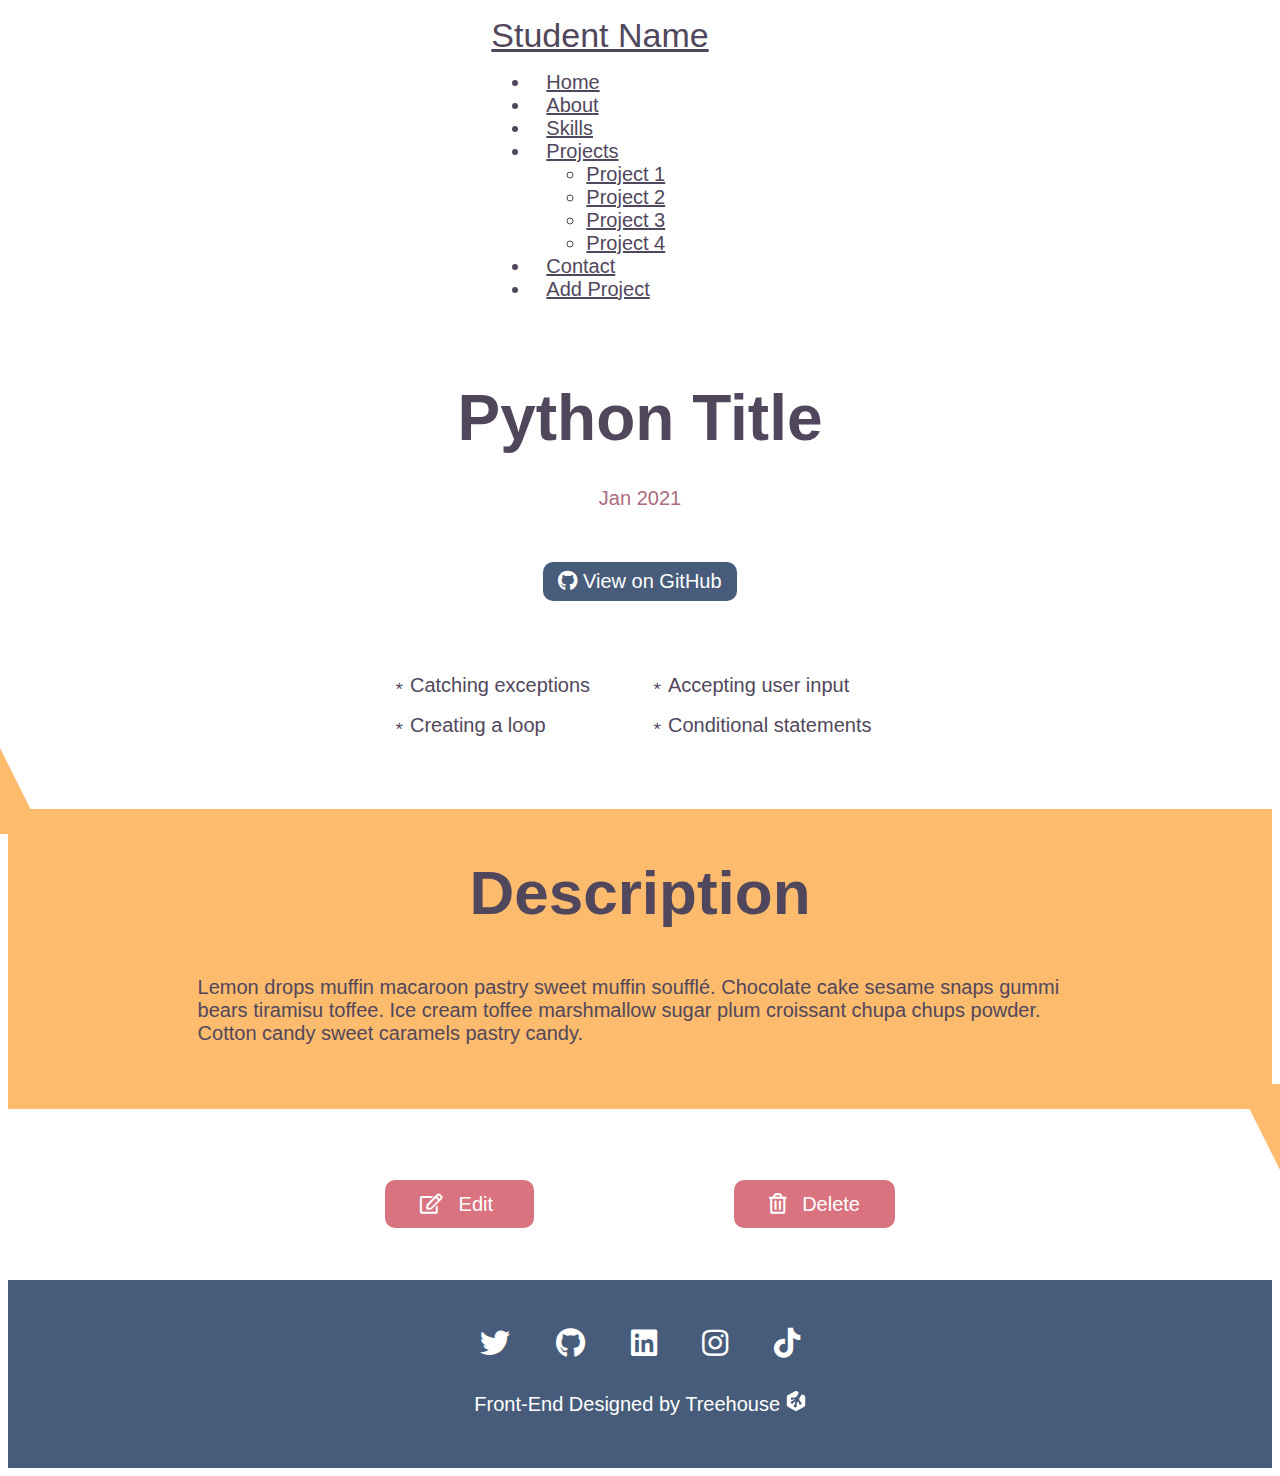
<file: detail.html>
<!DOCTYPE html>
<html>
    <head>
        <meta charset="utf-8">
        <meta http-equiv="X-UA-Compatible" content="IE=edge">
        <title>Portfolio</title>
        <meta name="description" content="A portfolio of my work">
        <meta name="viewport" content="width=device-width, initial-scale=1">
        <link rel="stylesheet" href="https://cdnjs.cloudflare.com/ajax/libs/font-awesome/5.15.3/css/all.min.css">
        <link rel="stylesheet" href="https://cdnjs.cloudflare.com/ajax/libs/font-awesome/5.15.3/css/all.min.css">
        <link href="https://cdn.jsdelivr.net/npm/bootstrap@5.0.0-beta2/dist/css/bootstrap.min.css" rel="stylesheet" integrity="sha384-BmbxuPwQa2lc/FVzBcNJ7UAyJxM6wuqIj61tLrc4wSX0szH/Ev+nYRRuWlolflfl" crossorigin="anonymous">
        <link rel="stylesheet" href="styles.css">
    </head>
    <body>
        <section class="navigation">
            <nav class="navbar navbar-expand-lg">
                <div class="container-fluid">
                    <a class="navbar-brand" href="#">Student Name</a>
                    <button class="toggle" type="button" data-bs-toggle="collapse" data-bs-target="#navbarContent" aria-controls="navbarContent" aria-expanded="false" aria-label="Toggle navigation">
                        <i class="fas fa-bars"></i>
                    </button>
                    <div class="collapse navbar-collapse" id="navbarContent">
                        <ul class="navbar-nav me-auto mb-2 mb-lg-0">
                            <li class="nav-item">
                                <a class="nav-link active" aria-current="page" href="#">Home</a>
                            </li>
                            <li class="nav-item">
                                <a class="nav-link" href="#about">About</a>
                            </li>
                            <li class="nav-item">
                                <a class="nav-link" href="#skills">Skills</a>
                            </li>
                            <li class="nav-item dropdown">
                                <a class="nav-link dropdown-toggle" href="#" id="navbarDropdown" role="button" data-bs-toggle="dropdown" aria-expanded="false">
                                Projects
                                </a>
                                <ul class="dropdown-menu" aria-labelledby="navbarDropdown">
                                <li><a class="dropdown-item" href="#project1">Project 1</a></li>
                                <li><a class="dropdown-item" href="#project2">Project 2</a></li>
                                <li><a class="dropdown-item" href="#project3">Project 3</a></li>
                                <li><a class="dropdown-item" href="#project4">Project 4</a></li>
                                </ul>
                            </li>
                            <li class="nav-item">
                                <a class="nav-link" href="#contact">Contact</a>
                            </li>
                            <li class="nav-item">
                                <a class="nav-link" href="#">Add Project</a>
                            </li>
                        </ul>
                    </div>
                </div>
            </nav>
        </section>
        <section class="header">
            <h1>Python Title</h1>
            <p>Jan 2021</p>
            <a href="#" class="github-btn">
                <i class="fab fa-github"></i>
                View on GitHub
            </a>
            <ul class="project-skills">
                <div>
                    <li>Catching exceptions</li>
                    <li>Creating a loop</li>
                    <li>Accepting user input</li>
                    <li>Conditional statements</li>
                </div>
            </ul>
        </section>
        <section id="project-desc">
            <div id="triangle5"></div>
            <h2>Description</h2>
            <p>
                Lemon drops muffin macaroon pastry sweet muffin soufflé. 
                Chocolate cake sesame snaps gummi bears tiramisu toffee. 
                Ice cream toffee marshmallow sugar plum croissant chupa chups powder. 
                Cotton candy sweet caramels pastry candy.
            </p>
            <div id="triangle6"></div>
        </section>
        <section id="edit-delete">
            <a href="#">
                <i class="fas fa-edit"></i>
                Edit
            </a>
            <a href="#">
                <i class="far fa-trash-alt"></i>
                Delete
            </a>
        </section>
        <section class="footer">
            <div class="socials">
                <!--Delete any you don't use-->
                <!--Icons from FontAwesome.com/icons-->
                <a href="">
                    <i class="fab fa-twitter"></i>
                </a>
                <a href="">
                    <i class="fab fa-github"></i>
                </a>
                <a href="">
                    <i class="fab fa-linkedin"></i>
                </a>
                <a href="">
                    <i class="fab fa-instagram"></i>
                </a>
                <a href="">
                    <i class="fab fa-tiktok"></i>
                </a>
            </div>
            <div class="treehouse">
                <p>
                    Front-End Designed by 
                    <a href="https://teamtreehouse.com">
                        Treehouse
                        <svg xmlns="http://www.w3.org/2000/svg" viewBox="0 0 229.75 249.54"><defs><style>.cls-1{fill:#fff;}</style></defs><g id="Layer_2" data-name="Layer 2"><g id="Layer_1-2" data-name="Layer 1"><path class="cls-1" d="M202.68,45.53c-8.27-4.67-21.47,2.85-29.49,16.8L158.67,87.59a31.83,31.83,0,0,0,2.15,32.65l.42.61C168,130.5,177,139.42,180,142.61a16.49,16.49,0,1,1-27.92,15.7,16.27,16.27,0,0,1-.48-6.55c.47-3.62-.69-9.53-5.89-15.32s-15.81,5.15-19.24,16.4l-.16.52c-3.43,11.25-5.6,21.07-5,22a19.33,19.33,0,0,1,1.07,1.77,18.58,18.58,0,1,1-25.13-7.69c.4-.22.81-.41,1.23-.6.69-.3,2.66-5,4.36-10.62s2.44-7.55,3.09-10.12c.87-3.44,2.15-10.59,1.51-14.13-.7-3.93-4.75-4.21-9-1.19-2.54,1.81-6.74,5.39-8.79,6.86-3.85,2.75-7.07,8.1-8.78,11.38a16.37,16.37,0,1,1-18-23.57c4.12-.9,18.15-9.47,26.61-15.52a30.89,30.89,0,0,0,4.92-4c2.53-3.23-.19-5.79-2.64-5.52-7.2.8-14.61,1.82-16,3.6A14.65,14.65,0,1,1,55.74,85.1a14.54,14.54,0,0,1,8.95-2.75c5.26.14,19.11,3,30.69.9l3-.53c11.58-2,25.45-12.13,31-22.52L141.42,39c6.68-11.73,6.19-24.57-1.1-28.69L127.14,2.83c-6.66-3.77-17.55-3.77-24.21,0L12.11,54C5.45,57.77,0,67.09,0,74.74V174.8c0,7.64,5.45,17,12.11,20.72l90.82,51.2c6.66,3.76,17.55,3.75,24.21,0l90.51-51.18c6.66-3.76,12.1-13.09,12.1-20.73V74.74c0-7.65-5.44-17-12.1-20.74Z"/></g></g></svg>
                    </a>
                </p>
            </div>
        </section>
        <script src="" async defer></script>
        <script src="https://cdn.jsdelivr.net/npm/bootstrap@5.0.0-beta2/dist/js/bootstrap.bundle.min.js" integrity="sha384-b5kHyXgcpbZJO/tY9Ul7kGkf1S0CWuKcCD38l8YkeH8z8QjE0GmW1gYU5S9FOnJ0" crossorigin="anonymous"></script>
    </body>
</html>
</file>
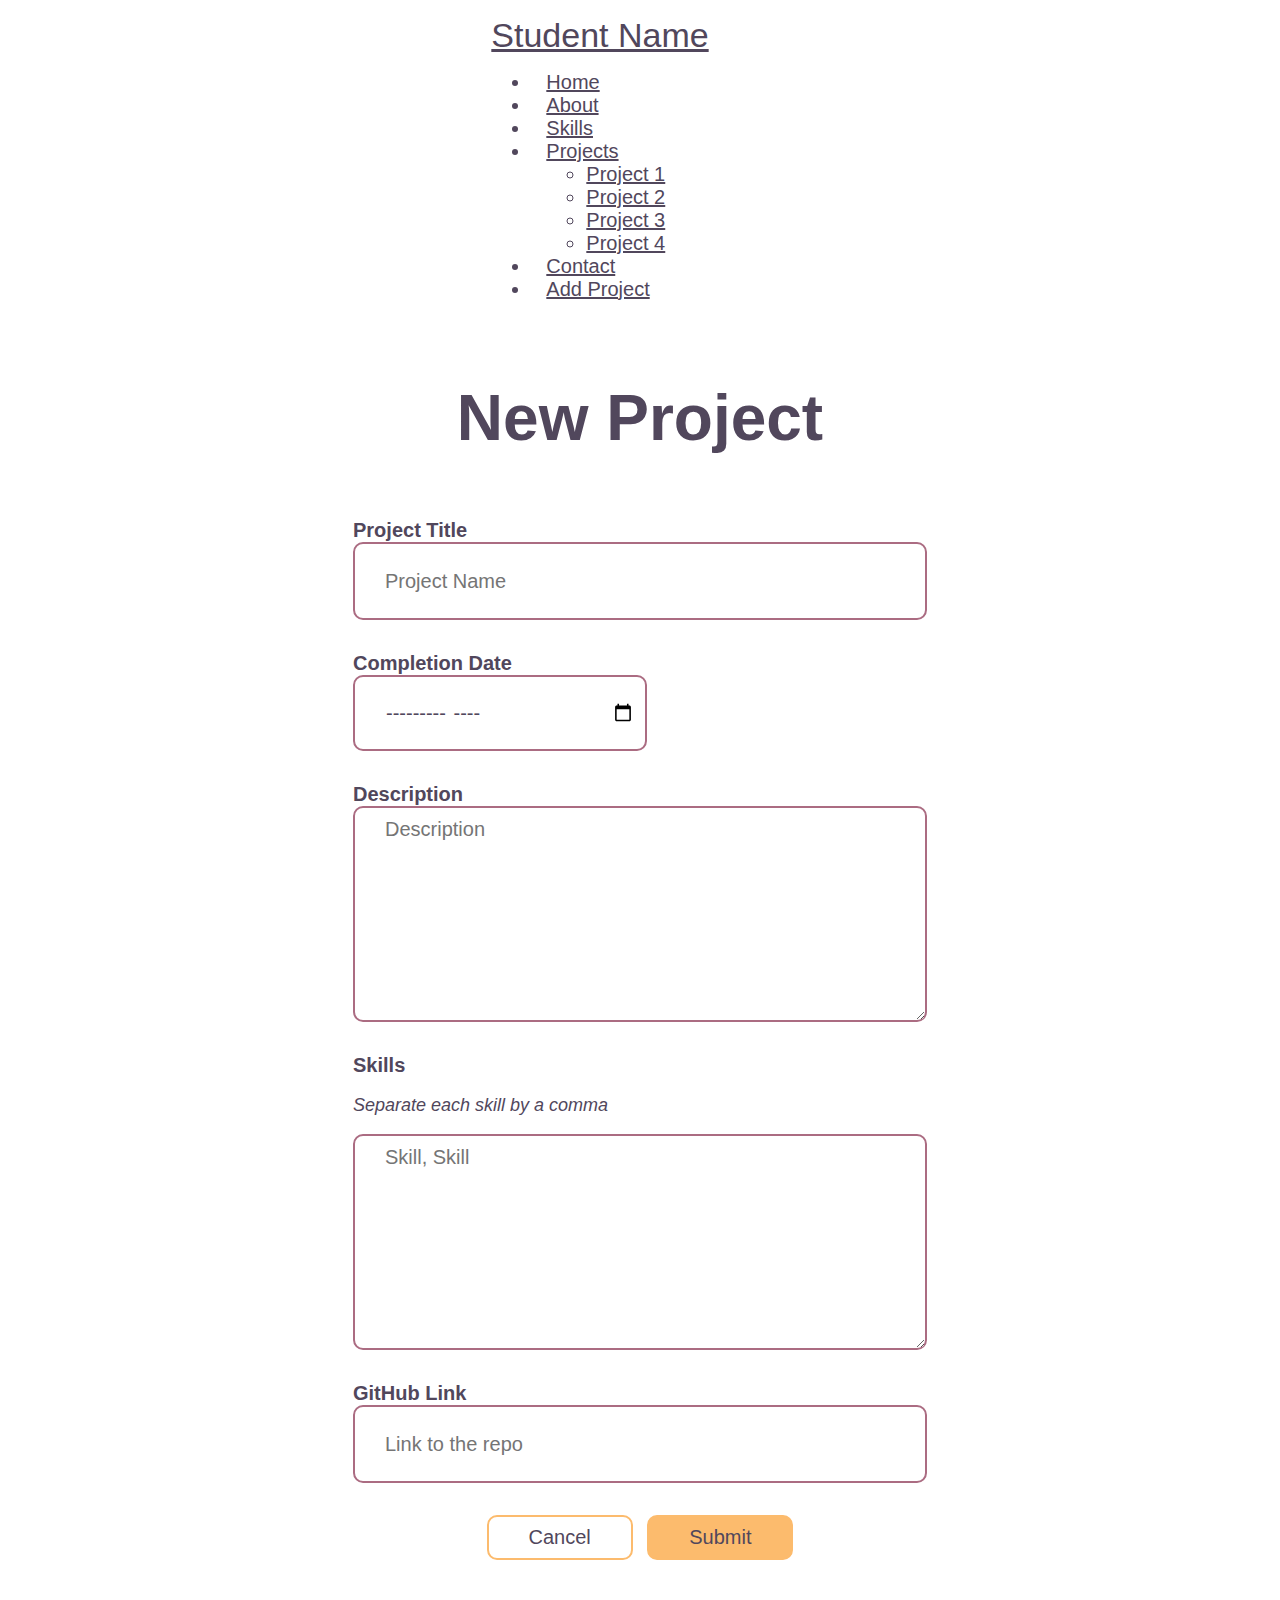
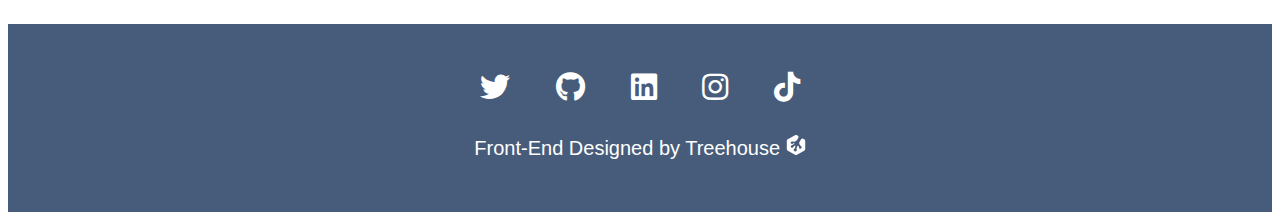
<file: projectform.html>
<!DOCTYPE html>
<html>
    <head>
        <meta charset="utf-8">
        <meta http-equiv="X-UA-Compatible" content="IE=edge">
        <title>Portfolio</title>
        <meta name="description" content="A portfolio of my work">
        <meta name="viewport" content="width=device-width, initial-scale=1">
        <link rel="stylesheet" href="https://cdnjs.cloudflare.com/ajax/libs/font-awesome/5.15.3/css/all.min.css">
        <link rel="stylesheet" href="https://cdnjs.cloudflare.com/ajax/libs/font-awesome/5.15.3/css/all.min.css">
        <link href="https://cdn.jsdelivr.net/npm/bootstrap@5.0.0-beta2/dist/css/bootstrap.min.css" rel="stylesheet" integrity="sha384-BmbxuPwQa2lc/FVzBcNJ7UAyJxM6wuqIj61tLrc4wSX0szH/Ev+nYRRuWlolflfl" crossorigin="anonymous">
        <link rel="stylesheet" href="styles.css">
    </head>
    <body>
        <section class="navigation">
            <nav class="navbar navbar-expand-lg">
                <div class="container-fluid">
                    <a class="navbar-brand" href="#">Student Name</a>
                    <button class="toggle" type="button" data-bs-toggle="collapse" data-bs-target="#navbarContent" aria-controls="navbarContent" aria-expanded="false" aria-label="Toggle navigation">
                        <i class="fas fa-bars"></i>
                    </button>
                    <div class="collapse navbar-collapse" id="navbarContent">
                        <ul class="navbar-nav me-auto mb-2 mb-lg-0">
                            <li class="nav-item">
                                <a class="nav-link active" aria-current="page" href="#">Home</a>
                            </li>
                            <li class="nav-item">
                                <a class="nav-link" href="#about">About</a>
                            </li>
                            <li class="nav-item">
                                <a class="nav-link" href="#skills">Skills</a>
                            </li>
                            <li class="nav-item dropdown">
                                <a class="nav-link dropdown-toggle" href="#" id="navbarDropdown" role="button" data-bs-toggle="dropdown" aria-expanded="false">
                                Projects
                                </a>
                                <ul class="dropdown-menu" aria-labelledby="navbarDropdown">
                                <li><a class="dropdown-item" href="#project1">Project 1</a></li>
                                <li><a class="dropdown-item" href="#project2">Project 2</a></li>
                                <li><a class="dropdown-item" href="#project3">Project 3</a></li>
                                <li><a class="dropdown-item" href="#project4">Project 4</a></li>
                                </ul>
                            </li>
                            <li class="nav-item">
                                <a class="nav-link" href="#contact">Contact</a>
                            </li>
                            <li class="nav-item">
                                <a class="nav-link" href="#">Add Project</a>
                            </li>
                        </ul>
                    </div>
                </div>
            </nav>
        </section>
        <section class="header">
            <h1>New Project</h1>
        </section>
        <section id="form">
            <form action="">
                <label for="title">Project Title</label>
                <input type="text" name="title" id="title" placeholder="Project Name" required>
                <label for="date">Completion Date</label>
                <input type="month" name="date" id="date" required>
                <label for="description">Description</label>
                <textarea name="desc" id="description" cols="30" rows="20" placeholder="Description" required></textarea>
                <label for="skills-list" id="skills-label">Skills</label>
                <p>Separate each skill by a comma</p>
                <textarea name="skills" id="skills-list" cols="30" rows="10" placeholder="Skill, Skill" required></textarea>
                <label for="github">GitHub Link</label>
                <input type="url" name="github" id="github" placeholder="Link to the repo" required>
                <div>
                    <button type="reset">Cancel</button>
                    <button type="submit">Submit</button>
                </div>
            </form>
        </section>
        <section class="footer">
            <div class="socials">
                <!--Delete any you don't use-->
                <!--Icons from FontAwesome.com/icons-->
                <a href="">
                    <i class="fab fa-twitter"></i>
                </a>
                <a href="">
                    <i class="fab fa-github"></i>
                </a>
                <a href="">
                    <i class="fab fa-linkedin"></i>
                </a>
                <a href="">
                    <i class="fab fa-instagram"></i>
                </a>
                <a href="">
                    <i class="fab fa-tiktok"></i>
                </a>
            </div>
            <div class="treehouse">
                <p>
                    Front-End Designed by 
                    <a href="https://teamtreehouse.com">
                        Treehouse
                        <svg xmlns="http://www.w3.org/2000/svg" viewBox="0 0 229.75 249.54"><defs><style>.cls-1{fill:#fff;}</style></defs><g id="Layer_2" data-name="Layer 2"><g id="Layer_1-2" data-name="Layer 1"><path class="cls-1" d="M202.68,45.53c-8.27-4.67-21.47,2.85-29.49,16.8L158.67,87.59a31.83,31.83,0,0,0,2.15,32.65l.42.61C168,130.5,177,139.42,180,142.61a16.49,16.49,0,1,1-27.92,15.7,16.27,16.27,0,0,1-.48-6.55c.47-3.62-.69-9.53-5.89-15.32s-15.81,5.15-19.24,16.4l-.16.52c-3.43,11.25-5.6,21.07-5,22a19.33,19.33,0,0,1,1.07,1.77,18.58,18.58,0,1,1-25.13-7.69c.4-.22.81-.41,1.23-.6.69-.3,2.66-5,4.36-10.62s2.44-7.55,3.09-10.12c.87-3.44,2.15-10.59,1.51-14.13-.7-3.93-4.75-4.21-9-1.19-2.54,1.81-6.74,5.39-8.79,6.86-3.85,2.75-7.07,8.1-8.78,11.38a16.37,16.37,0,1,1-18-23.57c4.12-.9,18.15-9.47,26.61-15.52a30.89,30.89,0,0,0,4.92-4c2.53-3.23-.19-5.79-2.64-5.52-7.2.8-14.61,1.82-16,3.6A14.65,14.65,0,1,1,55.74,85.1a14.54,14.54,0,0,1,8.95-2.75c5.26.14,19.11,3,30.69.9l3-.53c11.58-2,25.45-12.13,31-22.52L141.42,39c6.68-11.73,6.19-24.57-1.1-28.69L127.14,2.83c-6.66-3.77-17.55-3.77-24.21,0L12.11,54C5.45,57.77,0,67.09,0,74.74V174.8c0,7.64,5.45,17,12.11,20.72l90.82,51.2c6.66,3.76,17.55,3.75,24.21,0l90.51-51.18c6.66-3.76,12.1-13.09,12.1-20.73V74.74c0-7.65-5.44-17-12.1-20.74Z"/></g></g></svg>
                    </a>
                </p>
            </div>
        </section>
        <script src="" async defer></script>
        <script src="https://cdn.jsdelivr.net/npm/bootstrap@5.0.0-beta2/dist/js/bootstrap.bundle.min.js" integrity="sha384-b5kHyXgcpbZJO/tY9Ul7kGkf1S0CWuKcCD38l8YkeH8z8QjE0GmW1gYU5S9FOnJ0" crossorigin="anonymous"></script>
    </body>
</html>
</file>
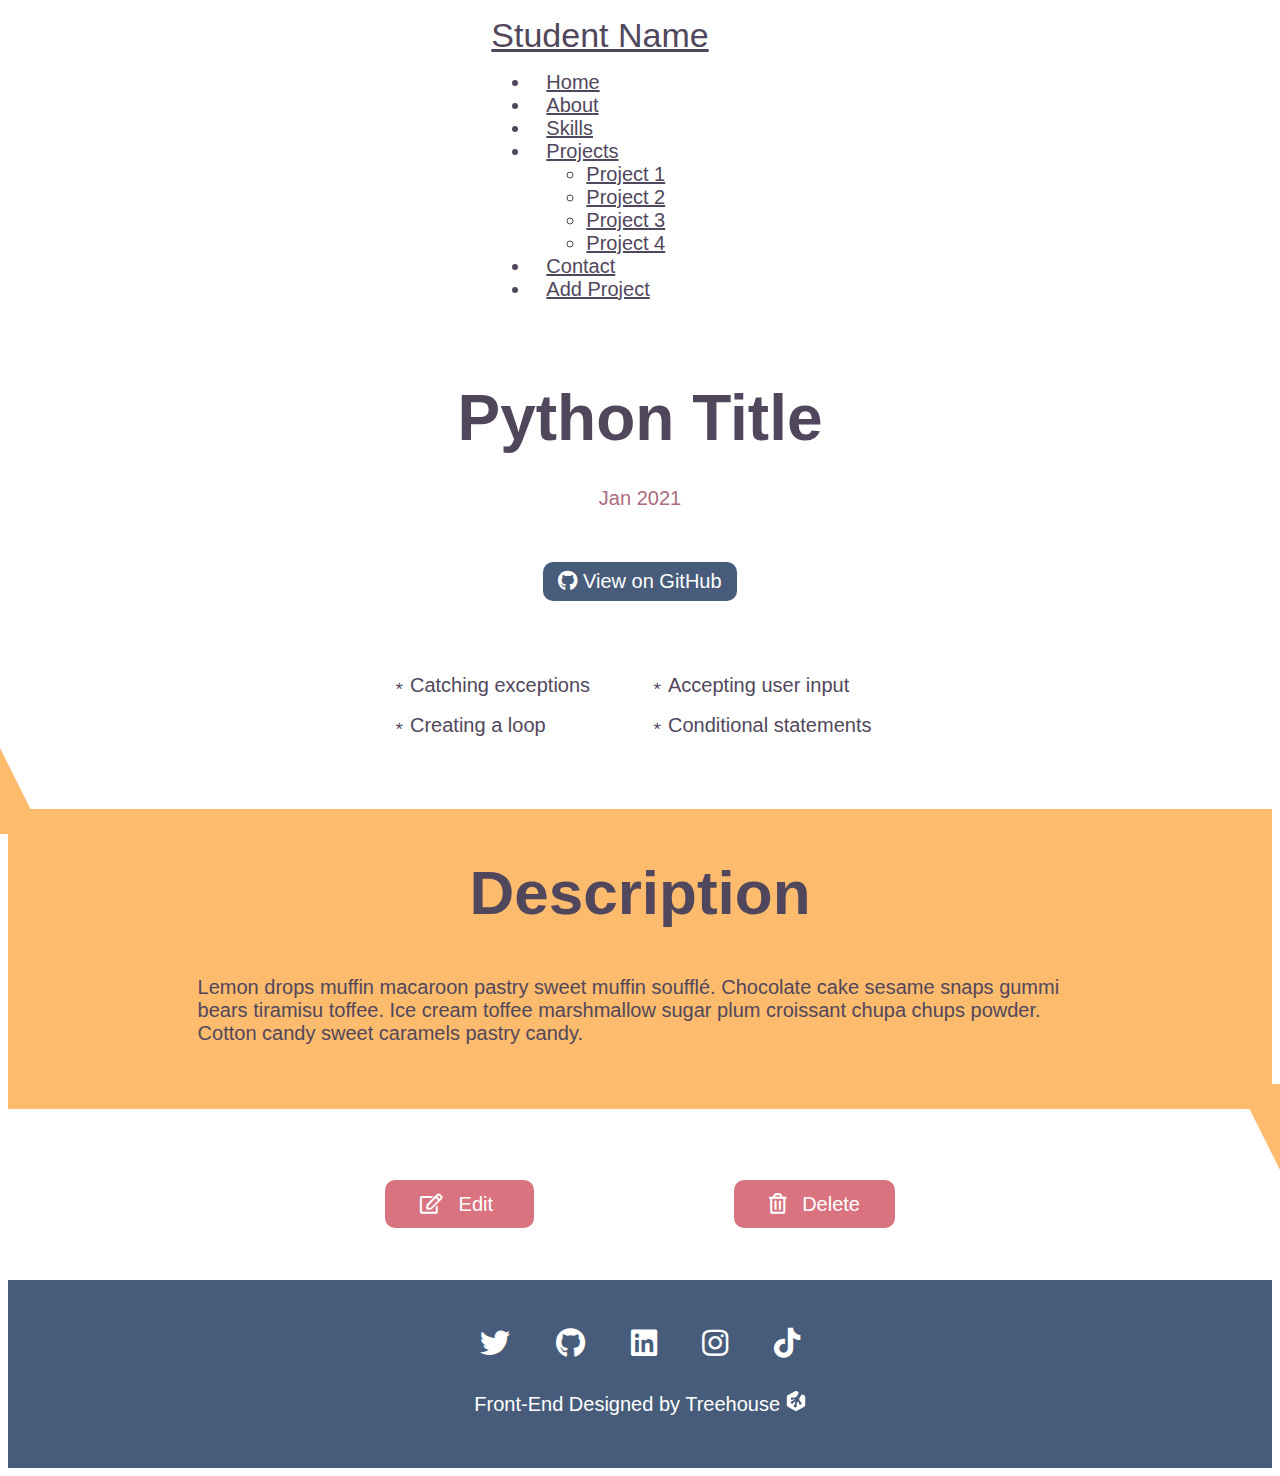
<file: templates/detail.html>
<!DOCTYPE html>
<html>
    <head>
        <meta charset="utf-8">
        <meta http-equiv="X-UA-Compatible" content="IE=edge">
        <title>Portfolio</title>
        <meta name="description" content="A portfolio of my work">
        <meta name="viewport" content="width=device-width, initial-scale=1">
        <link rel="stylesheet" href="https://cdnjs.cloudflare.com/ajax/libs/font-awesome/5.15.3/css/all.min.css">
        <link rel="stylesheet" href="https://cdnjs.cloudflare.com/ajax/libs/font-awesome/5.15.3/css/all.min.css">
        <link href="https://cdn.jsdelivr.net/npm/bootstrap@5.0.0-beta2/dist/css/bootstrap.min.css" rel="stylesheet" integrity="sha384-BmbxuPwQa2lc/FVzBcNJ7UAyJxM6wuqIj61tLrc4wSX0szH/Ev+nYRRuWlolflfl" crossorigin="anonymous">
        <link rel="stylesheet" href="/static/styles.css">
    </head>
    <body>
        <section class="navigation">
            <nav class="navbar navbar-expand-lg">
                <div class="container-fluid">
                    <a class="navbar-brand" href="#">Student Name</a>
                    <button class="toggle" type="button" data-bs-toggle="collapse" data-bs-target="#navbarContent" aria-controls="navbarContent" aria-expanded="false" aria-label="Toggle navigation">
                        <i class="fas fa-bars"></i>
                    </button>
                    <div class="collapse navbar-collapse" id="navbarContent">
                        <ul class="navbar-nav me-auto mb-2 mb-lg-0">
                            <li class="nav-item">
                                <a class="nav-link active" aria-current="page" href="#">Home</a>
                            </li>
                            <li class="nav-item">
                                <a class="nav-link" href="#about">About</a>
                            </li>
                            <li class="nav-item">
                                <a class="nav-link" href="#skills">Skills</a>
                            </li>
                            <li class="nav-item dropdown">
                                <a class="nav-link dropdown-toggle" href="#" id="navbarDropdown" role="button" data-bs-toggle="dropdown" aria-expanded="false">
                                Projects
                                </a>
                                <ul class="dropdown-menu" aria-labelledby="navbarDropdown">
                                <li><a class="dropdown-item" href="#project1">Project 1</a></li>
                                <li><a class="dropdown-item" href="#project2">Project 2</a></li>
                                <li><a class="dropdown-item" href="#project3">Project 3</a></li>
                                <li><a class="dropdown-item" href="#project4">Project 4</a></li>
                                </ul>
                            </li>
                            <li class="nav-item">
                                <a class="nav-link" href="#contact">Contact</a>
                            </li>
                            <li class="nav-item">
                                <a class="nav-link" href="#">Add Project</a>
                            </li>
                        </ul>
                    </div>
                </div>
            </nav>
        </section>
        <section class="header">
            <h1>Python Title</h1>
            <p>Jan 2021</p>
            <a href="#" class="github-btn">
                <i class="fab fa-github"></i>
                View on GitHub
            </a>
            <ul class="project-skills">
                <div>
                    <li>Catching exceptions</li>
                    <li>Creating a loop</li>
                    <li>Accepting user input</li>
                    <li>Conditional statements</li>
                </div>
            </ul>
        </section>
        <section id="project-desc">
            <div id="triangle5"></div>
            <h2>Description</h2>
            <p>
                Lemon drops muffin macaroon pastry sweet muffin soufflé. 
                Chocolate cake sesame snaps gummi bears tiramisu toffee. 
                Ice cream toffee marshmallow sugar plum croissant chupa chups powder. 
                Cotton candy sweet caramels pastry candy.
            </p>
            <div id="triangle6"></div>
        </section>
        <section id="edit-delete">
            <a href="#">
                <i class="fas fa-edit"></i>
                Edit
            </a>
            <a href="#">
                <i class="far fa-trash-alt"></i>
                Delete
            </a>
        </section>
        <section class="footer">
            <div class="socials">
                <!--Delete any you don't use-->
                <!--Icons from FontAwesome.com/icons-->
                <a href="">
                    <i class="fab fa-twitter"></i>
                </a>
                <a href="">
                    <i class="fab fa-github"></i>
                </a>
                <a href="">
                    <i class="fab fa-linkedin"></i>
                </a>
                <a href="">
                    <i class="fab fa-instagram"></i>
                </a>
                <a href="">
                    <i class="fab fa-tiktok"></i>
                </a>
            </div>
            <div class="treehouse">
                <p>
                    Front-End Designed by 
                    <a href="https://teamtreehouse.com">
                        Treehouse
                        <svg xmlns="http://www.w3.org/2000/svg" viewBox="0 0 229.75 249.54"><defs><style>.cls-1{fill:#fff;}</style></defs><g id="Layer_2" data-name="Layer 2"><g id="Layer_1-2" data-name="Layer 1"><path class="cls-1" d="M202.68,45.53c-8.27-4.67-21.47,2.85-29.49,16.8L158.67,87.59a31.83,31.83,0,0,0,2.15,32.65l.42.61C168,130.5,177,139.42,180,142.61a16.49,16.49,0,1,1-27.92,15.7,16.27,16.27,0,0,1-.48-6.55c.47-3.62-.69-9.53-5.89-15.32s-15.81,5.15-19.24,16.4l-.16.52c-3.43,11.25-5.6,21.07-5,22a19.33,19.33,0,0,1,1.07,1.77,18.58,18.58,0,1,1-25.13-7.69c.4-.22.81-.41,1.23-.6.69-.3,2.66-5,4.36-10.62s2.44-7.55,3.09-10.12c.87-3.44,2.15-10.59,1.51-14.13-.7-3.93-4.75-4.21-9-1.19-2.54,1.81-6.74,5.39-8.79,6.86-3.85,2.75-7.07,8.1-8.78,11.38a16.37,16.37,0,1,1-18-23.57c4.12-.9,18.15-9.47,26.61-15.52a30.89,30.89,0,0,0,4.92-4c2.53-3.23-.19-5.79-2.64-5.52-7.2.8-14.61,1.82-16,3.6A14.65,14.65,0,1,1,55.74,85.1a14.54,14.54,0,0,1,8.95-2.75c5.26.14,19.11,3,30.69.9l3-.53c11.58-2,25.45-12.13,31-22.52L141.42,39c6.68-11.73,6.19-24.57-1.1-28.69L127.14,2.83c-6.66-3.77-17.55-3.77-24.21,0L12.11,54C5.45,57.77,0,67.09,0,74.74V174.8c0,7.64,5.45,17,12.11,20.72l90.82,51.2c6.66,3.76,17.55,3.75,24.21,0l90.51-51.18c6.66-3.76,12.1-13.09,12.1-20.73V74.74c0-7.65-5.44-17-12.1-20.74Z"/></g></g></svg>
                    </a>
                </p>
            </div>
        </section>
        <script src="" async defer></script>
        <script src="https://cdn.jsdelivr.net/npm/bootstrap@5.0.0-beta2/dist/js/bootstrap.bundle.min.js" integrity="sha384-b5kHyXgcpbZJO/tY9Ul7kGkf1S0CWuKcCD38l8YkeH8z8QjE0GmW1gYU5S9FOnJ0" crossorigin="anonymous"></script>
    </body>
</html>
</file>
<file: styles.css>
/*******
Colors
*******/
:root {
    --primary-text: #51475c;
    --secondary-text: #ab6c82;
    --primary: #475c7a;
    --secondary: #fcbb6d;
    --accent: #d8737f;
    --white:  #fff;
}

/*******
FONT
*******/

* {
    font-family: 'Roboto', Arial, Helvetica, sans-serif;
    color: var(--primary-text);
}

p, 
li, 
a {
    font-size: 20px;
}

h2 {
    font-size: 30px;
    font-weight: bold;
}

h3 {
    font-size: 25px;
    font-weight: bold;
}

body {
    overflow-x: hidden;
}

/*******
Nav
*******/

nav {
    margin-top: 1rem;
}

.navbar-brand {
    color: var(--primary-text);
    font-size: 20px;
}

.navbar-brand:hover,
.navbar-brand:focus {
    color: var(--primary-text);
}

.nav-item a {
    color: var(--primary-text);
    font-size: 20px;
}

.nav-item a:hover,
.nav-item a:focus {
    color: var(--white);
    background-color: var(--accent);
    padding-left: 10px;
}

.toggle {
    color: var(--primary-text);
    border: none;
    background-color: transparent;
    font-size: 20px;
}

.dropdown-menu li a:hover,
.dropdown-menu li a:focus {
    background-color: var(--accent);
    color: var(--white);
}

/******************
Header  - Homepage
******************/

.header {
    margin-left: 5%;
    margin-right: 5%;
    margin-top: 5rem;
    text-align: center;
}

.header h1{
    font-size: 32px;
    font-weight: bold;
}

.header p {
    font-size: 20px;
    color: var(--secondary-text);
}

.header img {
    height: 180px;
    width: 180px;
    border-radius: 100%;
    object-fit: cover;
    margin-bottom: 6rem;
    margin-top: 4rem;
}

/***************
Header - Detail
***************/

.header .github-btn {
    display: inline-block;
    margin-top: 2rem;
    margin-bottom: 4rem;
}

.header .project-skills {
    list-style: none;
    text-align: left;
    margin: auto;
    line-height: 40px;
    max-width: 250px;
    margin-bottom: 4rem;
}

.header .project-skills li {
    position: relative;
}

.header  .project-skills li::before {
    content: '\FE61';
    position: absolute;
    left: -20px;
}

/*******
About
*******/

#about {
    text-align: center;
    background-color: var(--primary);
    padding: 5%;
    position: relative;
}

#triangle1 {
    display: inline-block;
    width: 0;
    height: 0;
    border-left: 50px solid var(--primary);
    border-bottom: 50px solid transparent;
    position: absolute;
    bottom: -50px;
    left: 0;
}

#triangle2 {
    display: inline-block;
    width: 0;
    height: 0;
    border-left: 50px solid transparent;
    border-right: 50px solid transparent;
    border-top: 100px solid var(--primary);
    position: absolute;
    bottom: -100px;
    left: 5px;
}

#about  h2, 
#about p {
    color: var(--white);
    margin: auto;
}

#about h2 {
    margin-top: 1rem;
    margin-bottom: 2rem;
}

#about p {
    text-align: left;
    margin-bottom: 2rem;
}

/*******
Skills
*******/

#skills {
    margin-top: 7rem;
    text-align: center;
}

#skills .fas {
    color: var(--accent);
    font-size: 34px;
    margin-bottom: 2rem;
}

#skills h2 {
    margin-bottom: 3rem;
}

#skills ul {
    padding: 0%;
    margin-bottom: 6rem;
}

#skills li {
    list-style-type: none;
    line-height: 50px;
}

/*******
Projects
*******/

#projects {
    background-color: var(--secondary);
    position: relative;
    text-align: center;
    padding: 5%;
}

#triangle3 {
    position: absolute;
    width: 0;
    height: 0;
    border-top: 75px solid var(--white);
    border-left: 75px solid transparent;
    right: 0;
    top: 0;
}

#projects .fas {
    font-size: 34px;
    margin-bottom: 2rem;
    margin-top: 4rem;
    color: var(--accent);
}

#projects .a-project {
    text-align: left;
    margin-left: 5%;
    margin-right: 5%;
}

#projects .a-project h3 {
    margin-bottom: 2rem;
    margin-top: 3rem;
}

.github-btn {
    border-radius: 10px;
    background-color: var(--primary);
    padding: 8px 15px;
    color: var(--white);
    text-decoration: none;
}

.github-btn i {
    color: var(--white);
}

#projects .a-project p {
    margin-top: 2rem;
}

#projects #triangle4 {
    width: 0;
    height: 0;
    border-top: 50px solid transparent;
    border-right: 100px solid var(--secondary);
    border-bottom: 50px solid transparent;
    position: absolute;
    bottom: -50px;
    right: 0;
    transform: rotate(15deg);
    overflow: hidden;
}

/*******
Contact
*******/

#contact {
    margin-left: 5%;
    margin-right: 5%;
    text-align: center;
    margin-bottom: 6rem;
}

#contact .fa-paper-plane {
    font-size: 34px;
    margin-bottom: 2rem;
    margin-top: 4rem;
    color: var(--accent);
}

#contact  h2 {
    margin-bottom: 2rem;
}

#contact p {
    text-align: left;
    padding-left: 5%;
    padding-right: 5%;
    margin-bottom: 2rem;
}

#contact p  i {
    margin-right: 15px;
}

/*******
Footer
*******/

.footer {
    background-color: var(--primary);
    text-align: center;
    padding-bottom: 2rem;
}

.footer  i,
.footer p,
.footer a {
    color: var(--white);
    text-decoration: none;
}

.footer .socials  {
    padding-top: 3rem;
    margin-bottom: 2rem;
}

.footer .socials i {
    font-size: 30px;
    padding: 0  10px;
}

.footer svg {
    height: 20px;
    width: 20px;
}

/********************
Description - Detail
********************/

#project-desc  {
    background-color: var(--secondary);
    position: relative;
    text-align: center;
    padding-right: 5%;
    padding-left: 5%;
}

#triangle5 {
    width: 0;
    height: 0;
    border-left: 50px solid transparent;
    border-right: 50px solid transparent;
    border-bottom: 100px solid var(--secondary);
    position: absolute;
    top: -75px;
    left: -65px;
}

#project-desc h2 {
    padding-top: 3rem;
    margin-bottom: 3rem;
}

#project-desc p {
    text-align: left;
    padding-bottom: 4rem;
}

#triangle6 {
    width: 0;
    height: 0;
    border-left: 50px solid transparent;
    border-right: 50px solid transparent;
    border-top: 100px solid var(--secondary);
    position: absolute;
    bottom: -75px;
    right: -65px;
}

/********************
Buttons - Detail
********************/

#edit-delete {
    padding-top: 4rem;
    padding-bottom: 4rem;
    text-align: center;
}

#edit-delete a {
    background-color: var(--accent);
    border-radius: 10px;
    color: var(--white);
    padding: 13px 35px;
    text-decoration: none;
}

#edit-delete a:first-of-type  {
    margin-right: 20px;
}

#edit-delete a i {
    color: var(--white);
    margin-right: 10px;
    font-weight: normal;
}

/*******
Form
*******/

#form {
    width: fit-content;
    margin: auto;
    margin-top: 4rem;
    margin-bottom: 4rem;
}

#form input,
#form textarea {
    border: none;
    border: 2px solid;
    border-radius: 10px;
    border-color: var(--secondary-text);
    width: 300px;
    height: 72px;
    display: block;
    font-size: 20px;
    padding-left: 15px;
    padding-right: 10px;
    margin-bottom: 2rem;
}

#form input[type='month'] {
    width: 250px;
}

#form textarea {
    padding-top: 10px;
    height: 200px;
}

#form label {
    font-size: 20px;
    font-weight: bold;
    margin-bottom: 20px;
    text-align: left;
}

#form #skills-label {
    margin-bottom: 0px;
}

#form p {
    font-size: 18px;
    font-style: italic;
}

#form div {
    text-align: center;
}

#form button {
    border: 2px solid var(--secondary);
    border-radius: 10px;
    font-size: 20px;
    padding: 9px 40px;
}

#form button[type='reset'] {
    margin-right: 10px;
    background-color: var(--white);
}

#form button[type='submit'] {
    background-color: var(--secondary);
}

/********************
EXCEEDS - About Page
********************/

#about-page {
    background-color: var(--secondary);
    position: relative;
    padding: 3rem 5%;
    text-align: center;
}

#about-page #triangle7,
#about-page #triangle8 {
    width: 0;
    height: 0;
    border-left: 50px solid transparent;
    border-right: 50px solid transparent;
    border-bottom: 100px solid var(--secondary);
    position: absolute;
    top: -75px;
}

#about-page #triangle7 {
    right: -50px;
}

#about-page #triangle8 {
    right: 0px;
}

#about-page h2 {
    margin-bottom: 4rem;
}

#about-page p {
    margin-top: 2rem;
    text-align: left;
    margin-bottom: 5rem;
}

#about-page a {
    background-color: var(--accent);
    text-decoration: none;
    color: var(--white);
    border-radius: 10px;
    font-size: 20px;
    padding: 9px 40px;
}

#about-page a i {
    color: var(--white);
    font-size: 20px;
    padding-right: 10px;
}

/*******
Media Queries
*******/

@media (min-width: 992px){
    h2 {
        font-size: 62px;
    }

    .header h1 {
        font-size: 64px;
        margin-bottom: 2rem;
    }

    .header img {
        height: 320px;
        width: 320px;
    }

    .navigation {
        width: fit-content;
        margin: auto;
    }

    .navigation .navbar-brand {
        margin-right: 5rem;
        font-size: 34px;
    }

    .navigation button {
        display: none;
    }

    .navigation .nav-item {
        padding-left: 5px;
        padding-right: 5px;
    }

    #about,
    #projects,
    #contact,
    #about-page {
        padding: 5% 15%;
    }

    #about p {
        padding-left: 5%;
        padding-right: 5%;
    }

    #skills .fas,
    #projects .fa-file-code,
    #contact .fa-paper-plane {
        font-size: 100px;
        margin-bottom: 4rem;
    }

    #skills .fas {
        margin-bottom: 6rem;
    }

    #skills ul {
        -webkit-column-count: 2;  /* Chrome/Opera, Safari */
        -moz-column-count: 2; /* Mozilla Firefox */
        column-count: 2;
        margin-left: 15%;
        margin-right: 15%;
    }

    #contact {
        margin-top: 4rem;
        margin-bottom: 6rem;
    }

    #contact h2 {
        margin-bottom: 5rem;
    }

    .footer .socials i {
        padding: 0  20px;
    }

    #project-desc  {
        padding-right: 15%;
        padding-left: 15%;
    }

    #form input,
    #form textarea  {
        width: 450px;
        padding-left: 30px;
    }
}

@media (min-width: 1200px){
    .navigation .nav-item {
        padding-left: 15px;
        padding-right: 15px;
    }

    #skills li {
        font-size: 28px;
        line-height: 80px;
    }

    #projects h2 {
        margin-bottom: 6rem;
    }

    #projects .a-project {
        margin-bottom: 6rem;
    }

    .header .project-skills {
        -webkit-column-count: 2;  /* Chrome/Opera, Safari */
        -moz-column-count: 2; /* Mozilla Firefox */
        column-count: 2;
        max-width: 500px;
    }

    #edit-delete a:first-of-type  {
        margin-right: 200px;
    }

    #form input,
    #form textarea {
        width: 530px;
    }
}
</file>
<file: static/styles.css>
/*******
Colors
*******/
:root {
    --primary-text: #51475c;
    --secondary-text: #ab6c82;
    --primary: #475c7a;
    --secondary: #fcbb6d;
    --accent: #d8737f;
    --white:  #fff;
}

/*******
FONT
*******/

* {
    font-family: 'Roboto', Arial, Helvetica, sans-serif;
    color: var(--primary-text);
}

p, 
li, 
a {
    font-size: 20px;
}

h2 {
    font-size: 30px;
    font-weight: bold;
}

h3 {
    font-size: 25px;
    font-weight: bold;
}

body {
    overflow-x: hidden;
}

/*******
Nav
*******/

nav {
    margin-top: 1rem;
}

.navbar-brand {
    color: var(--primary-text);
    font-size: 20px;
}

.navbar-brand:hover,
.navbar-brand:focus {
    color: var(--primary-text);
}

.nav-item a {
    color: var(--primary-text);
    font-size: 20px;
}

.nav-item a:hover,
.nav-item a:focus {
    color: var(--white);
    background-color: var(--accent);
    padding-left: 10px;
}

.toggle {
    color: var(--primary-text);
    border: none;
    background-color: transparent;
    font-size: 20px;
}

.dropdown-menu li a:hover,
.dropdown-menu li a:focus {
    background-color: var(--accent);
    color: var(--white);
}


/******************
Header  - Homepage
******************/

.header {
    margin-left: 5%;
    margin-right: 5%;
    margin-top: 5rem;
    text-align: center;
}

.header h1{
    font-size: 32px;
    font-weight: bold;
}

.header p {
    font-size: 20px;
    color: var(--secondary-text);
}

.header img {
    height: 180px;
    width: 180px;
    border-radius: 100%;
    object-fit: cover;
    margin-bottom: 6rem;
    margin-top: 4rem;
}

/***************
Header - Detail
***************/

.header .github-btn {
    display: inline-block;
    margin-top: 2rem;
    margin-bottom: 4rem;
}

.header .project-skills {
    list-style: none;
    text-align: left;
    margin: auto;
    line-height: 40px;
    max-width: 250px;
    margin-bottom: 4rem;
}

.header .project-skills li {
    position: relative;
}

.header  .project-skills li::before {
    content: '\FE61';
    position: absolute;
    left: -20px;
}

/*******
About
*******/

#about {
    text-align: center;
    background-color: var(--primary);
    padding: 5%;
    position: relative;
}

#triangle1 {
    display: inline-block;
    width: 0;
    height: 0;
    border-left: 50px solid var(--primary);
    border-bottom: 50px solid transparent;
    position: absolute;
    bottom: -50px;
    left: 0;
}

#triangle2 {
    display: inline-block;
    width: 0;
    height: 0;
    border-left: 50px solid transparent;
    border-right: 50px solid transparent;
    border-top: 100px solid var(--primary);
    position: absolute;
    bottom: -100px;
    left: 5px;
}

#about  h2, 
#about p {
    color: var(--white);
    margin: auto;
}

#about h2 {
    margin-top: 1rem;
    margin-bottom: 2rem;
}

#about p {
    text-align: left;
    margin-bottom: 2rem;
}

/*******
Skills
*******/

#skills {
    margin-top: 7rem;
    text-align: center;
}

#skills .fas {
    color: var(--accent);
    font-size: 34px;
    margin-bottom: 2rem;
}

#skills h2 {
    margin-bottom: 3rem;
}

#skills ul {
    padding: 0%;
    margin-bottom: 6rem;
}

#skills li {
    list-style-type: none;
    line-height: 50px;
}

/*******
Projects
*******/

#projects {
    background-color: var(--secondary);
    position: relative;
    text-align: center;
    padding: 5%;
}

#triangle3 {
    position: absolute;
    width: 0;
    height: 0;
    border-top: 75px solid var(--white);
    border-left: 75px solid transparent;
    right: 0;
    top: 0;
}

#projects .fas {
    font-size: 34px;
    margin-bottom: 2rem;
    margin-top: 4rem;
    color: var(--accent);
}

#projects .a-project {
    text-align: left;
    margin-left: 5%;
    margin-right: 5%;
}

#projects .a-project h3 {
    margin-bottom: 2rem;
    margin-top: 3rem;
}

.github-btn {
    border-radius: 10px;
    background-color: var(--primary);
    padding: 8px 15px;
    color: var(--white);
    text-decoration: none;
}

.github-btn i {
    color: var(--white);
}

#projects .a-project p {
    margin-top: 2rem;
}

#projects #triangle4 {
    width: 0;
    height: 0;
    border-top: 50px solid transparent;
    border-right: 100px solid var(--secondary);
    border-bottom: 50px solid transparent;
    position: absolute;
    bottom: -50px;
    right: 0;
    transform: rotate(15deg);
    overflow: hidden;
}

/*******
Contact
*******/

#contact {
    margin-left: 5%;
    margin-right: 5%;
    text-align: center;
    margin-bottom: 2rem;
}

#contact .fa-paper-plane {
    font-size: 34px;
    margin-bottom: 2rem;
    margin-top: 2rem;
    color: var(--accent);
}

#contact  h2 {
    margin-bottom: 2rem;
}

#contact p {
    text-align: center;
    padding-left: 5%;
    padding-right: 5%;
    margin-bottom: 2rem;
}

#contact p  i {
    margin-right: 15px;
}

/*******
Footer
*******/

.footer {
    background-color: var(--primary);
    text-align: center;
    padding-bottom: 2rem;
}

.footer  i,
.footer p,
.footer a {
    color: var(--white);
    text-decoration: none;
}

.footer .socials  {
    padding-top: 3rem;
    margin-bottom: 2rem;
}

.footer .socials i {
    font-size: 30px;
    padding: 0  10px;
}

.footer svg {
    height: 20px;
    width: 20px;
}

/********************
Description - Detail
********************/

#project-desc  {
    background-color: var(--secondary);
    position: relative;
    text-align: center;
    padding-right: 5%;
    padding-left: 5%;
}

#triangle5 {
    width: 0;
    height: 0;
    border-left: 50px solid transparent;
    border-right: 50px solid transparent;
    border-bottom: 100px solid var(--secondary);
    position: absolute;
    top: -75px;
    left: -65px;
}

#project-desc h2 {
    padding-top: 3rem;
    margin-bottom: 3rem;
}

#project-desc p {
    text-align: left;
    padding-bottom: 4rem;
}

#triangle6 {
    width: 0;
    height: 0;
    border-left: 50px solid transparent;
    border-right: 50px solid transparent;
    border-top: 100px solid var(--secondary);
    position: absolute;
    bottom: -75px;
    right: -65px;
}

/********************
Buttons - Detail
********************/

#edit-delete {
    padding-top: 4rem;
    padding-bottom: 4rem;
    text-align: center;
}

#edit-delete a {
    background-color: var(--accent);
    border-radius: 10px;
    color: var(--white);
    padding: 13px 35px;
    text-decoration: none;
}

#edit-delete a:first-of-type  {
    margin-right: 20px;
}

#edit-delete a i {
    color: var(--white);
    margin-right: 10px;
    font-weight: normal;
}

/*******
Form
*******/

#form {
    width: fit-content;
    margin: auto;
    margin-top: 4rem;
    margin-bottom: 4rem;
}

#form input,
#form textarea {
    border: none;
    border: 2px solid;
    border-radius: 10px;
    border-color: var(--secondary-text);
    width: 300px;
    height: 72px;
    display: block;
    font-size: 20px;
    padding-left: 15px;
    padding-right: 10px;
    margin-bottom: 2rem;
}

#form input[type='month'] {
    width: 250px;
}

#form textarea {
    padding-top: 10px;
    height: 200px;
}

#form label {
    font-size: 20px;
    font-weight: bold;
    margin-bottom: 20px;
    text-align: left;
}

#form #skills-label {
    margin-bottom: 0px;
}

#form p {
    font-size: 18px;
    font-style: italic;
}

#form div {
    text-align: center;
}

#form button {
    border: 2px solid var(--secondary);
    border-radius: 10px;
    font-size: 20px;
    padding: 9px 40px;
}

#form button[type='reset'] {
    margin-right: 10px;
    background-color: var(--white);
}

#form button[type='submit'] {
    background-color: var(--secondary);
}

/********************
EXCEEDS - About Page
********************/

#about-page {
    background-color: var(--secondary);
    position: relative;
    padding: 3rem 5%;
    text-align: center;
}

#about-page #triangle7,
#about-page #triangle8 {
    width: 0;
    height: 0;
    border-left: 50px solid transparent;
    border-right: 50px solid transparent;
    border-bottom: 100px solid var(--secondary);
    position: absolute;
    top: -75px;
}

#about-page #triangle7 {
    right: -50px;
}

#about-page #triangle8 {
    right: 0px;
}

#about-page h2 {
    margin-bottom: 4rem;
}

#about-page p {
    margin-top: 2rem;
    text-align: left;
    margin-bottom: 5rem;
}

#about-page a {
    background-color: var(--accent);
    text-decoration: none;
    color: var(--white);
    border-radius: 10px;
    font-size: 20px;
    padding: 9px 40px;
}

#about-page a i {
    color: var(--white);
    font-size: 20px;
    padding-right: 10px;
}

/*******
Media Queries
*******/

@media (min-width: 992px){
    h2 {
        font-size: 62px;
    }

    .header h1 {
        font-size: 64px;
        margin-bottom: 2rem;
    }

    .header img {
        height: 320px;
        width: 320px;
    }

    .navigation {
        width: fit-content;
        margin: auto;
    }

    .navigation .navbar-brand {
        margin-right: 5rem;
        font-size: 34px;
    }

    .navigation button {
        display: none;
    }

    .navigation .nav-item {
        padding-left: 5px;
        padding-right: 5px;
    }

    #about,
    #projects,
    #contact,
    #about-page {
        padding: 5% 15%;
    }

    #about p {
        padding-left: 5%;
        padding-right: 5%;
    }

    #skills .fas,
    #projects .fa-file-code,
    #contact .fa-paper-plane {
        font-size: 100px;
        margin-bottom: 4rem;
    }

    #skills .fas {
        margin-bottom: 6rem;
    }

    #skills ul {
        -webkit-column-count: 2;  /* Chrome/Opera, Safari */
        -moz-column-count: 2; /* Mozilla Firefox */
        column-count: 2;
        margin-left: 15%;
        margin-right: 15%;
    }

    #contact {
        margin-top: 0rem;
        margin-bottom: 0rem;
    }

    #contact h2 {
        margin-bottom: 5rem;
    }

    .footer .socials i {
        padding: 0  20px;
    }

    #project-desc  {
        padding-right: 15%;
        padding-left: 15%;
    }

    #form input,
    #form textarea  {
        width: 450px;
        padding-left: 30px;
    }
}

@media (min-width: 1200px){
    .navigation .nav-item {
        padding-left: 15px;
        padding-right: 15px;
    }

    #skills li {
        font-size: 28px;
        line-height: 80px;
    }

    #projects h2 {
        margin-bottom: 6rem;
    }

    #projects .a-project {
        margin-bottom: 6rem;
    }

    .header .project-skills {
        -webkit-column-count: 2;  /* Chrome/Opera, Safari */
        -moz-column-count: 2; /* Mozilla Firefox */
        column-count: 2;
        max-width: 500px;
    }

    #edit-delete a:first-of-type  {
        margin-right: 200px;
    }

    #form input,
    #form textarea {
        width: 530px;
    }
}
</file>
